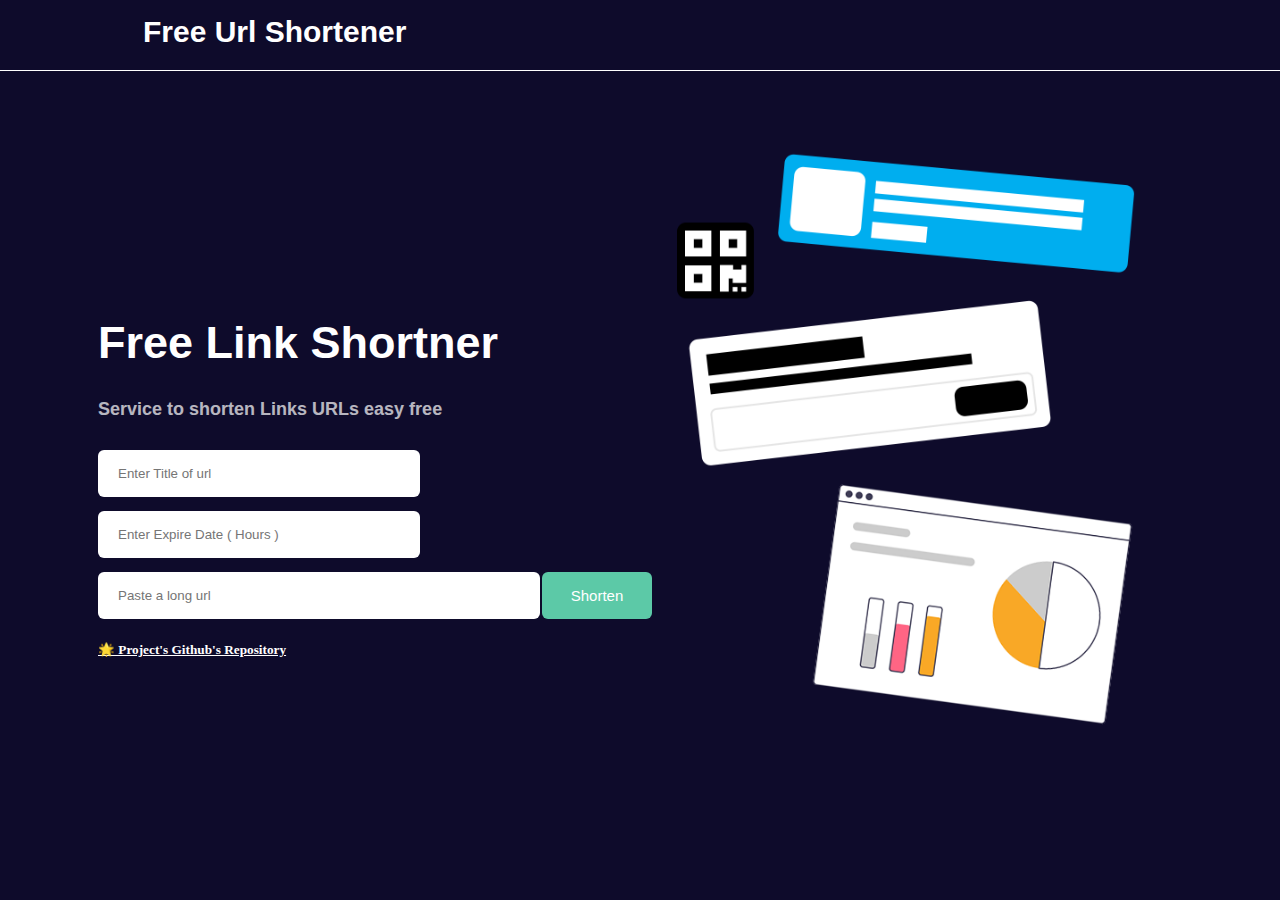
<file: static/html/index.html>
<!DOCTYPE html>
<html lang="en">

<head>
    <meta charset="UTF-8">
    <meta http-equiv="X-UA-Compatible" content="IE=edge">
    <meta name="viewport" content="width=device-width, initial-scale=1.0">
    <link rel="stylesheet" href="/static/css/index.css">
    <title>Link Shortener</title>
</head>

<body>
    <div class="header">
        <div class="left">
            <h1>Free Url Shortener</h1>
        </div>
        <div class="right"></div>
    </div>
    <div class="content">
        <div class="right">
            <img class="img" src="/static/img/index_landing.png" alt="">
        </div>
        <div class="left-c">
            <h1 class="title">Free Link Shortner</h1>
            <h5 class="sub-title">Service to shorten Links URLs easy free</h5>
            <form class="frm2">
                <input class="box2" type="text" id="_title" required placeholder="Enter Title of url">
            </form>
            <form class="frm2">
                <input class="box2" type="number" id="_expire" required placeholder="Enter Expire Date ( Hours )">
            </form>
            <form class="frm">
                <input class="box" type="url" id="_url" required placeholder="Paste a long url">
                <button class="btn" id="_submit">Shorten</button>
            </form>
            <h5><a style="color: white;" href="https://github.com/JesusKian/URL-Shortner">🌟 Project's Github's Repository</a></51>
            
        </div>
    </div>

    <script src="/static/js/index.js"></script>

</body>

</html>
</file>
<file: static/css/index.css>
body {
  background-color: #0e0b2b;
  margin: 0;
  padding: 0;
  box-sizing: border-box;
}
.header {
  width: 100%;
  height: 70px;
  background-color: #0e0b2b;
  border-bottom: 0.2px solid #fff;
}
.left h1 {
  padding: 15px;
  margin: 0 8rem;
  color: #fff;
  font-size: 30px;
  font-family: "Franklin Gothic Medium", "Arial Narrow", Arial, sans-serif;
}
.content {
  margin: 4rem 8rem;
  display: flex;
  flex-direction: row-reverse;
  justify-content: space-between;
}
.img {
  width: 500px;
}
.left-c {
  margin-top: 9.5rem;
}
.title {
  color: #fff;
  font-family: sans-serif;
  font-size: 45px;
}
.sub-title {
  color: #fff;
  font-size: 18px;
  opacity: 0.7;
  font-family: sans-serif;
}
.btn {
  height: 47px;
  width: 110px;
  background-color: #5cc9a7;
  border: none;
  border-radius: 6px;
  cursor: pointer;
  color: rgb(255, 255, 255);
  font-size: 15px;
  font-family: sans-serif;
  margin-left: 2px;
}
.box {
  width: 420px;
  height: 45px;
  padding-left: 20px;
  border-radius: 6px;
  border: none;
  position: relative;
}
.box:focus {
  border: none;
}
.frm {
  height: 47px;
  display: flex;
  flex-direction: row;
  align-items: center;
}

.frm2 {
  margin-bottom: 1rem;
  height: 45px;
}

.box2 {
  width: 300px;
  height: 45px;
  padding-left: 20px;
  border-radius: 6px;
  border: none;
}
@media screen and (max-width: 1200px) {
  .img {
    width: 350px;
  }
}
@media screen and (max-width: 1030px) {
  .img {
    display: none;
  }
}
@media screen and (max-width: 650px) {
  .left {
    text-align: center;
  }

  .btn {
    text-align: center;
    height: 37px;
    width: 75px;
    background-color: #5cc9a7;
    border: none;
    border-radius: 6px;
    cursor: pointer;
    color: rgb(255, 255, 255);
    font-size: 9px;
    font-family: sans-serif;
    margin-left: 2px;
  }
  .box {
    width: 300px;
    height: 35px;
    border-radius: 6px;
    border: none;
    position: relative;
  }
  .frm {
    text-align: center;
    height: 35px;
    display: flex;
    flex-direction: row;
    align-items: center;
  }
  .frm2 {
    margin-bottom: 0;
  }
  .box2 {
    width: 150px;
    height: 35px;
    border-radius: 6px;
    border: none;
  }
}
</file>
